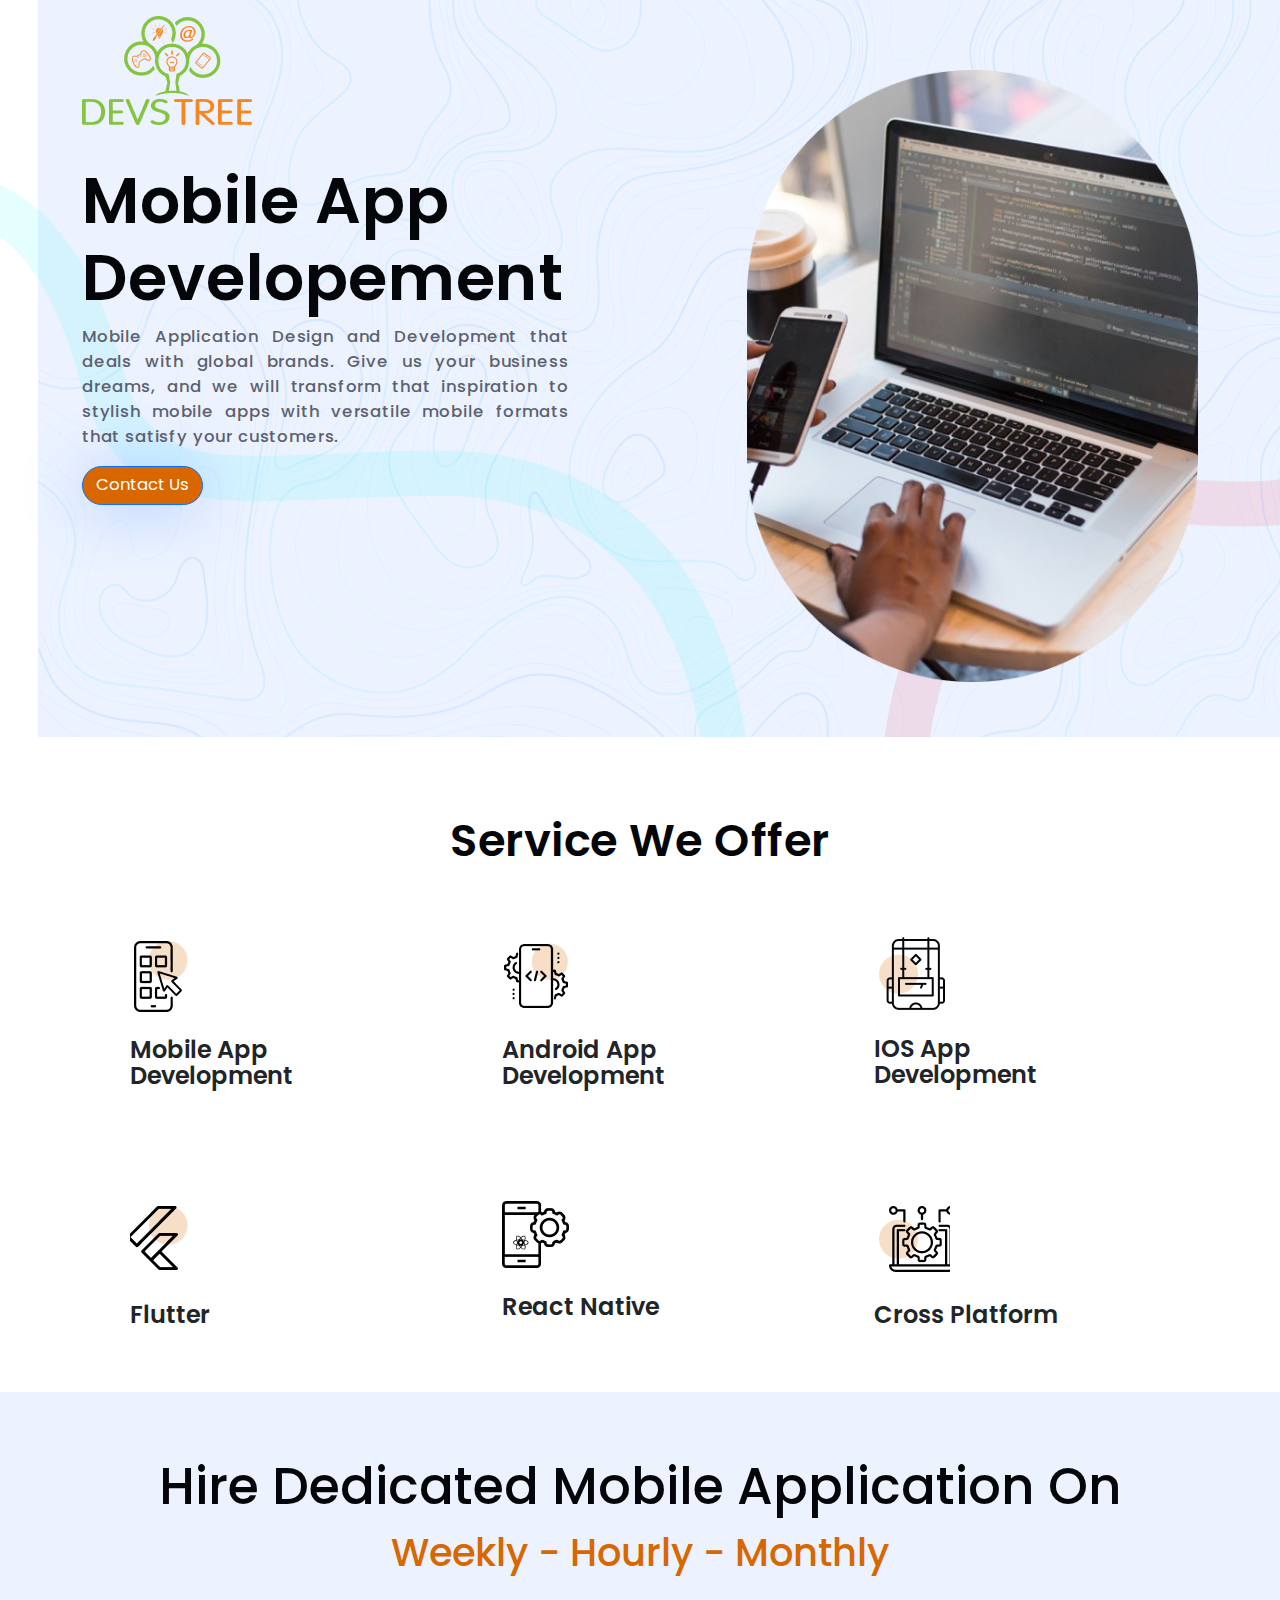
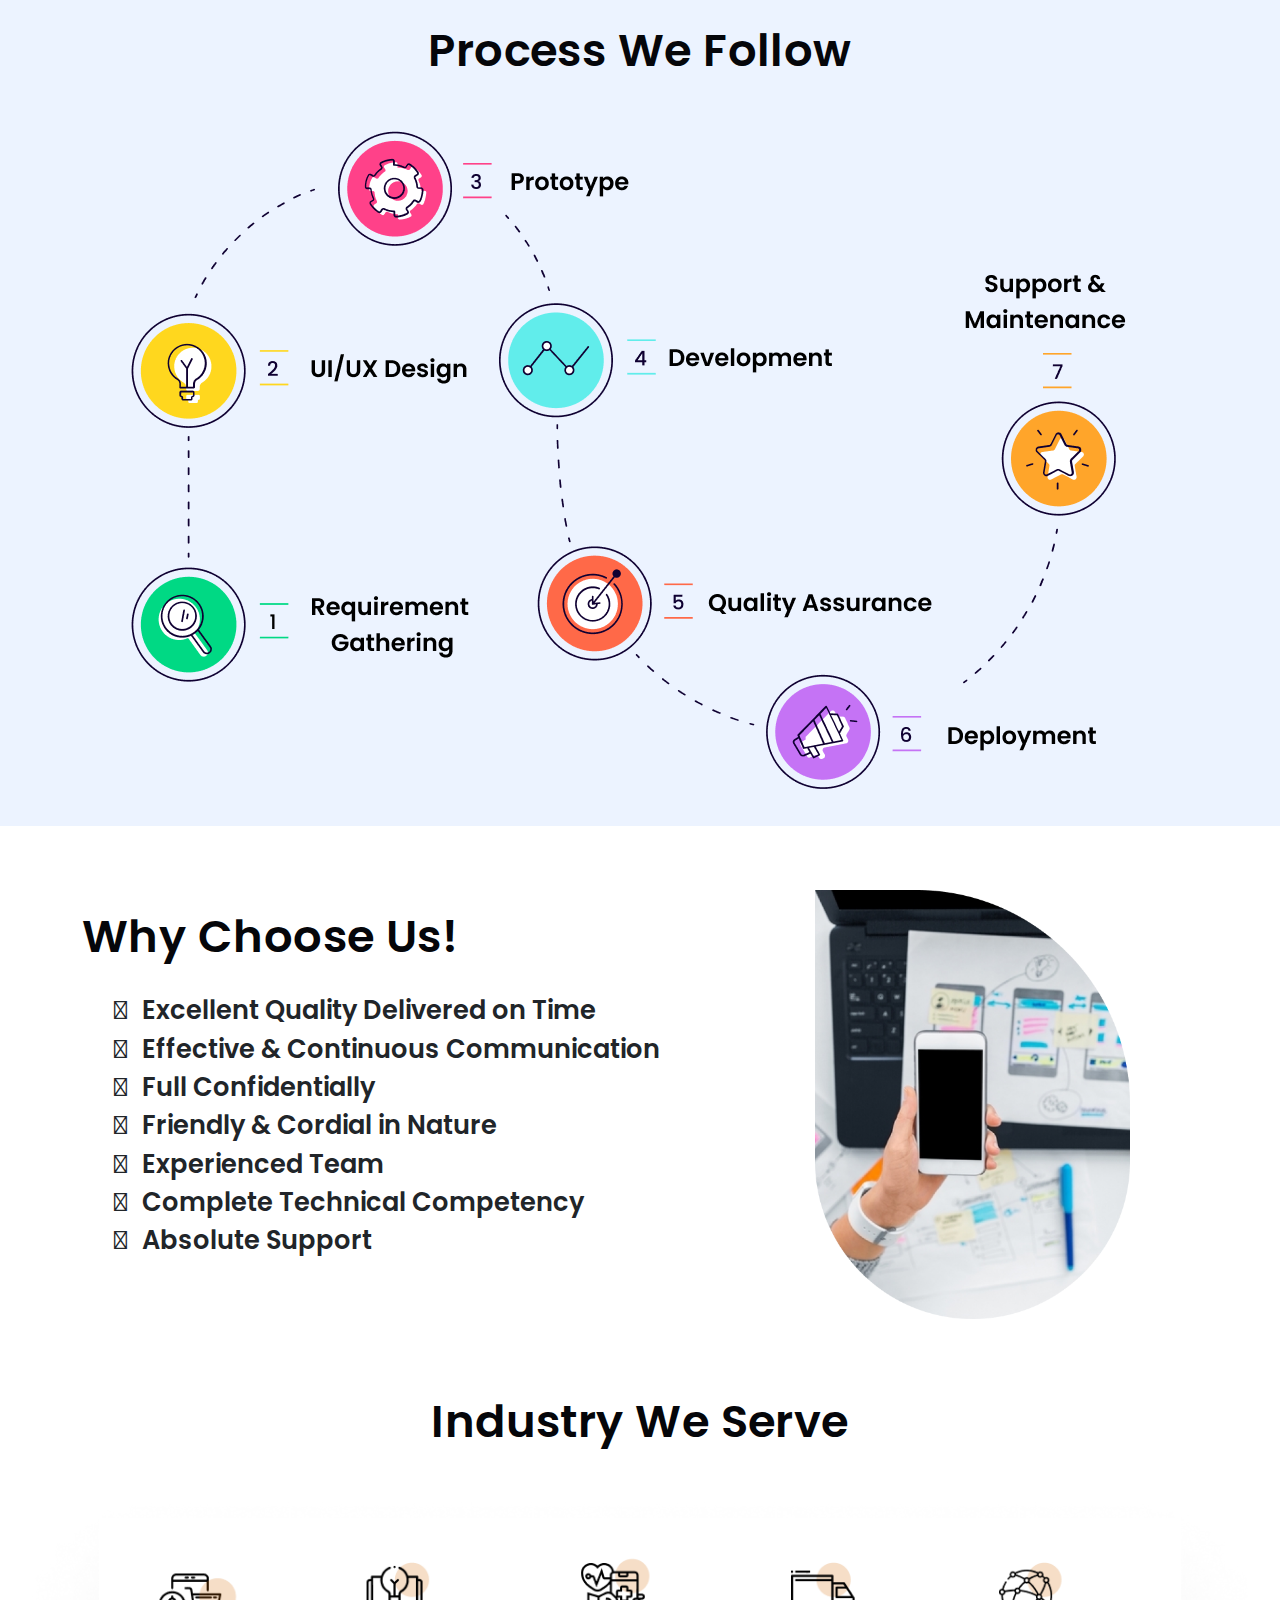
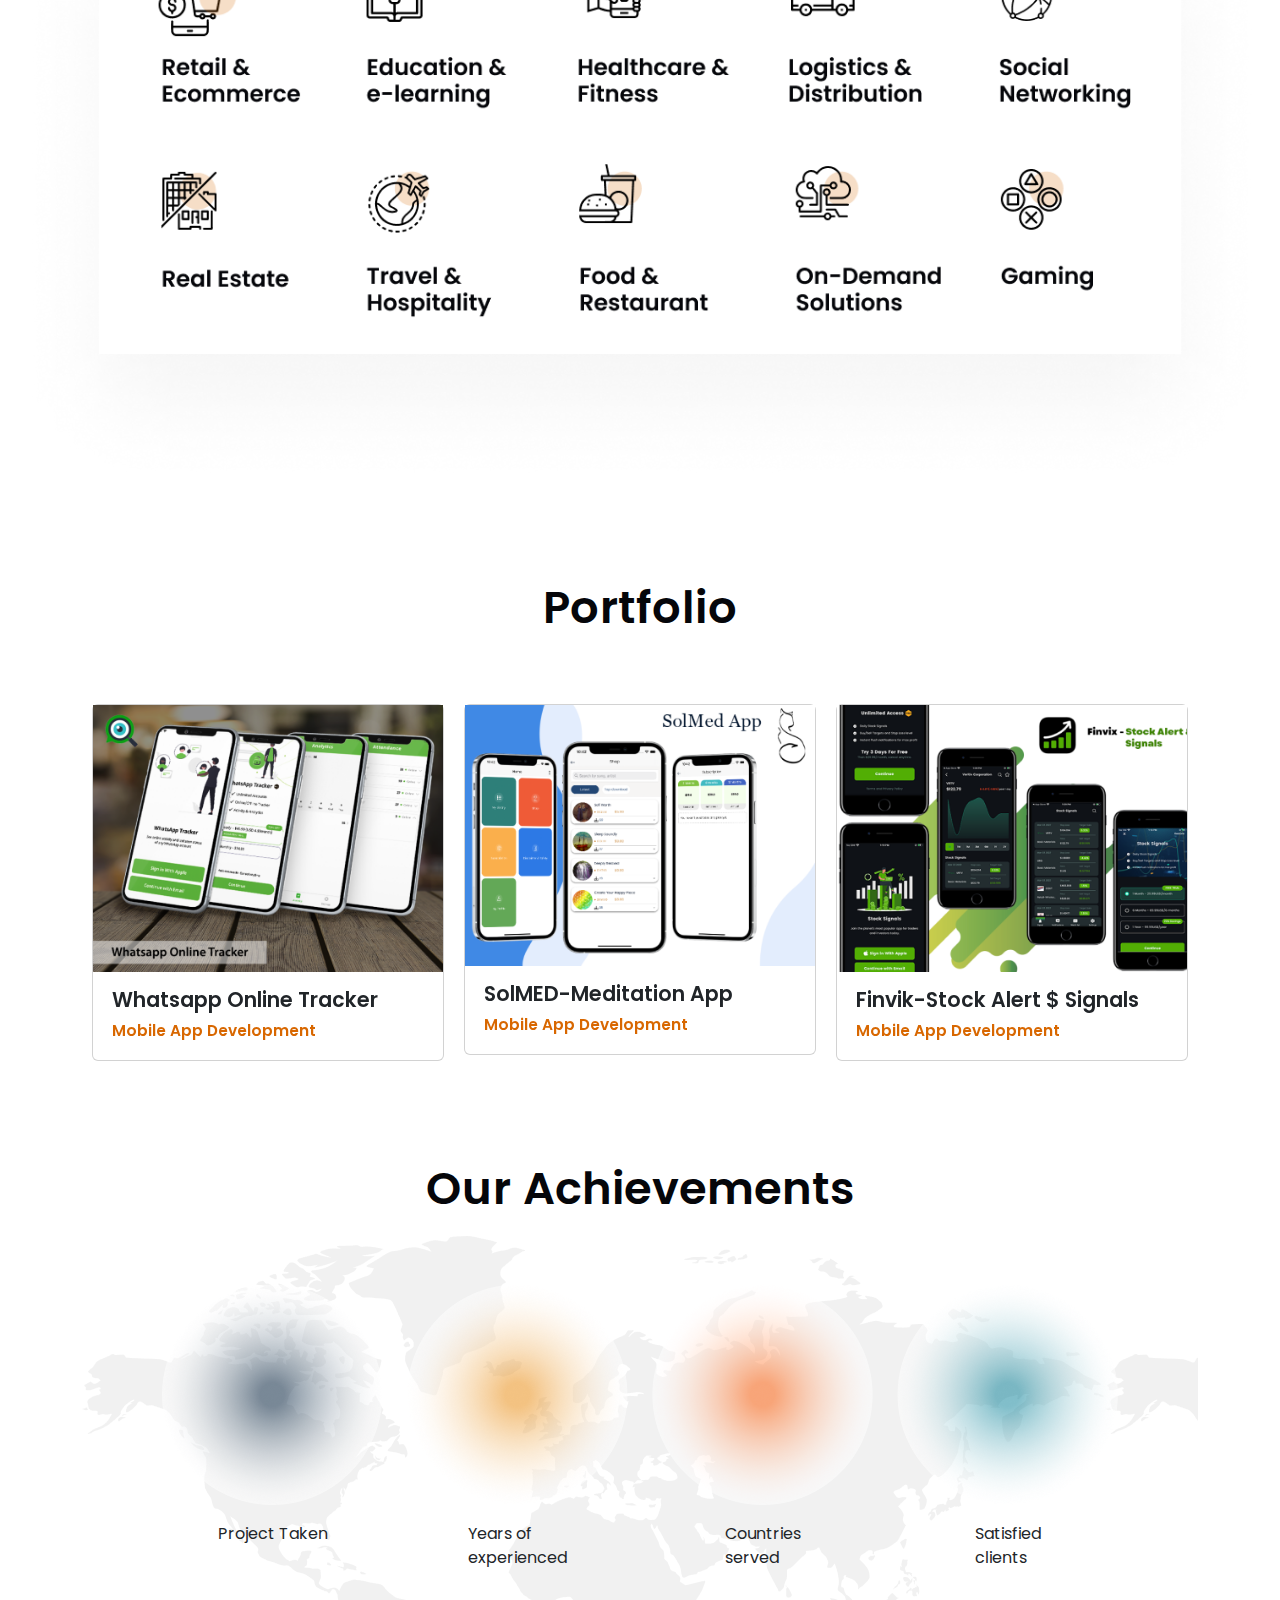
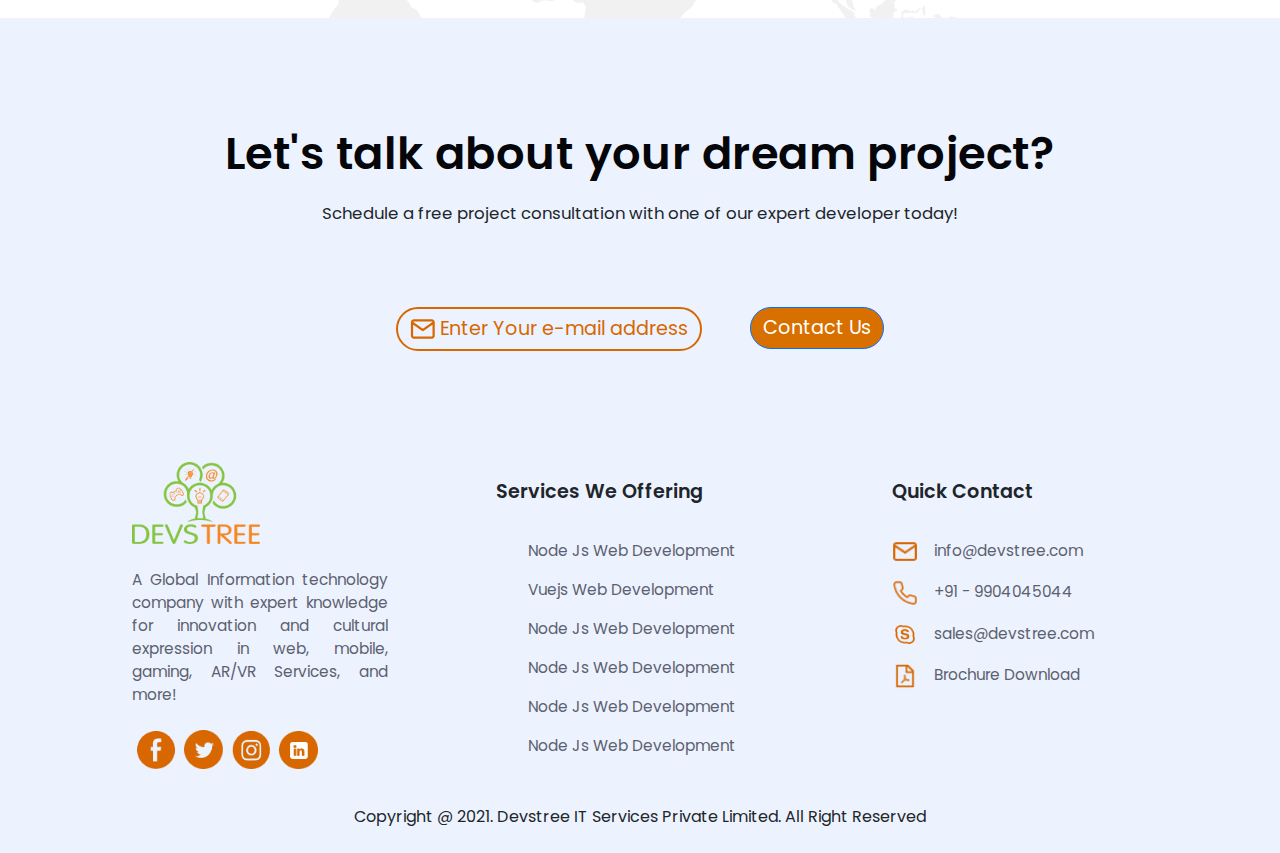
<file: devstreeWebPage/index.html>
<!DOCTYPE html>
<html lang="en">

<head>
    <meta charset="UTF-8">
    <meta http-equiv="X-UA-Compatible" content="IE=edge">
    <meta name="viewport" content="width=\
    , initial-scale=1.0">
    <title>Devstree</title>
    <!-- google font -->
    <link rel="preconnect" href="https://fonts.googleapis.com">
    <link rel="preconnect" href="https://fonts.gstatic.com" crossorigin>
    <link href="https://fonts.googleapis.com/css2?family=Poppins:wght@100;200;300;400;500;600;700&display=swap"
        rel="stylesheet">
    <!-- CSS link -->
    <link rel="stylesheet" href="css/style.css">
    <!-- Bootstrap link -->
    <link rel="stylesheet" href="css/bootstrap.min.css">
    <!-- media query -->
    <link rel="stylesheet" href="css/media.css">
    <!-- font-awesome link -->
    <link rel="stylesheet" href="https://cdnjs.cloudflare.com/ajax/libs/font-awesome/6.2.0/css/all.min.css">
    <!-- owl carousel cdn and jQuery -->
    <script src="https://code.jquery.com/jquery-3.5.1.js"></script>
    <script src="https://cdnjs.cloudflare.com/ajax/libs/OwlCarousel2/2.3.4/owl.carousel.min.js"></script>
    <link rel="stylesheet" href="https://cdnjs.cloudflare.com/ajax/libs/OwlCarousel2/2.3.4/assets/owl.carousel.min.css">
    <link rel="stylesheet"
        href="https://cdnjs.cloudflare.com/ajax/libs/OwlCarousel2/2.3.4/assets/owl.theme.default.min.css"
        integrity="sha512-sMXtMNL1zRzolHYKEujM2AqCLUR9F2C4/05cdbxjjLSRvMQIciEPCQZo++nk7go3BtSuK9kfa/s+a4f4i5pLkw=="
        crossorigin="anonymous" referrerpolicy="no-referrer" />

</head>

<body>
    <!-- header section start -->
    <header class="Header" style="background-image: url(images/BG-1.png); ">
        <div class="container">
            <div class="logo-image pt-3">
                <img src="images/logo.png" alt="" class="img-fluid">
            </div>
            <div class="row">
                <div class="col-md-7 f-set">
                    <div class="banner-text">
                        <h1>Mobile App Developement</h1>
                        <p>Mobile Application Design and Development that deals with global
                            brands. Give us your business dreams, and we will transform that inspiration to
                            stylish mobile apps with versatile mobile formats that satisfy your customers.</p>
                        <a href="#"><input class="btn btn-primary" type="reset" value="Contact Us"></a>
                    </div>

                </div>
                <div class="col-md-5 f-set">
                    <div class="image-banner-con">
                        <img src="images/banner1.png" alt="" class="img-fluid">
                    </div>

                </div>
            </div>
        </div>
    </header>

    <!-- service image section -->
    <section>
        <div class="container">
            <h1 class="heading-1">Service We Offer</h1>
            <div class="container" style="background-image: url(images/choose-bg.png)!important;">
                <div class="row" style="background-color: white;">
                    <div class="col-lg-4 col-md-4 col-sm-6 col-xs-12 p-5">
                        
                            <div class="d-flex justify-content-start f-set"><img src="images/service-1.png" alt="" class="img-fluid"></div>
                            <div class="d-flex justify-content-start f-set"><p class="service-text">Mobile App Development</p></div>
                        
                    </div>
                    <div class="col-lg-4 col-md-4 col-sm-6 col-xs-12 p-5">
                        
                        <div class="d-flex justify-content-start f-set "><img src="images/service-2.png" alt="" class="img-fluid"></div>
                        <div class="d-flex justify-content-start f-set "><p class="service-text">Android App Development</p></div>
                    
                    </div>
                    <div class="col-lg-4 col-md-4 col-sm-6 col-xs-12 p-5 justify-content-start">
                        
                        <div class="d-flex justify-content-start  f-set "><img src="images/service-3.png" alt="" class="img-fluid"></div>
                        <div class="d-flex justify-content f-set  pt-4"><p class="service-text" style="padding-top: 0;">IOS App <br> Development</p></div>
                    
                    </div>
                    <div class="col-lg-4 col-md-4 col-sm-6 col-xs-12 p-5">
                        
                        <div class="d-flex justify-content-start f-set  "><img src="images/service-4.png" alt="" class="img-fluid"></div>
                        <div class="d-flex justify-content-start f-set "><p class="service-text">Flutter</p></div>
                    
                    </div>
                    <div class="col-lg-4 col-md-4 col-sm-6 col-xs-12 p-5">
                        
                        <div class="d-flex justify-content-start f-set "><img src="images/service-5.png" alt="" class="img-fluid"></div>
                        <div class="d-flex justify-content-start f-set "><p class="service-text">React Native</p></div>
                    
                    </div>
                    <div class="col-lg-4 col-md-4 col-sm-6 col-xs-12 p-5">
                        
                        <div class="d-flex justify-content-start f-set "><img src="images/service-6.png" alt="" class="img-fluid"></div>
                        <div class="d-flex justify-content-start f-set "><p class="service-text">Cross Platform</p></div>
                    
                
                    </div>
                    
                    
                </div>
            </div>
        </div>

    </section>

    <!-- hire section start -->
    <section class="hire-section">
        <div class="container">
            <h1 class="heading-hire">Hire Dedicated Mobile Application On <br> <span class="style">Weekly - Hourly -
                    Monthly</span></h1>
            <h2 class="heading-1">Process We Follow</h2>
            <div >
                <img src="images/hire.png" alt="Process" class="img-fluid">
            </div>
        </div>

    </section>


    <!-- choose section start -->
    <section class="Choose">
        <div class="container ">
            <div class="row">
                <div class="col-md-7 ">
                    <div class="heading-1 justify-content-start">Why Choose Us!</div>
                    <div class="pt-2 pb-4">
                        <!-- <div class="tick-line pt-1"><i class="fa-regular fa-circle-check"></i>&nbsp&nbsp&nbsp
                            Excellent Quality Delivered on Time</div>
                        <div class="tick-line pt-1"><i class="fa-regular fa-circle-check"></i>&nbsp&nbsp&nbsp
                            Effective & Continuous Communication</div>
                        <div class="tick-line pt-1"><i class="fa-regular fa-circle-check"></i>&nbsp&nbsp&nbsp Full
                            Confidentially</div>
                        <div class="tick-line pt-1"><i class="fa-regular fa-circle-check"></i>&nbsp&nbsp&nbsp
                            Friendly & Cordial in Nature</div>
                        <div class="tick-line pt-1"><i class="fa-regular fa-circle-check"></i>&nbsp&nbsp&nbsp
                            Experienced Team</div>
                        <div class="tick-line pt-1"><i class="fa-regular fa-circle-check"></i>&nbsp&nbsp&nbsp
                            Complete Technical Competency</div>
                        <div class="tick-line pt-1"><i class="fa-regular fa-circle-check"></i>&nbsp&nbsp&nbsp
                            Absolute Support</div> -->
                        
                            <ul>
                                <li>Excellent Quality Delivered on Time</li>
                                <li>Effective & Continuous Communication</li>
                                <li>Full Confidentially</li>
                                <li>Friendly & Cordial in Nature</li>
                                <li>Experienced Team</li>
                                <li>Complete Technical Competency</li>
                                <li>Absolute Support</li>
                            </ul>
                    </div>
                </div>
                <div class="col-md-5 d-flex justify-content-center align-items-center">
                    <img src="images/choose1.png" alt="" class="choose-img">
                </div>
            </div>
        </div>
    </section>

    <!-- industry section start -->
    <section>
        <div class="container">
            <h1 class="heading-1">Industry We Serve</h1>
        </div>
        <div class="industry-image">
            <img src="images/i.png" alt="" class="img-fluid">
        </div>
    </section>

    <!-- slider section -->
 <section>
        <div class="container">
            <h1 class="heading-1">Portfolio</h1>
            <div class="row pt-5">
                <div class="slider owl-carousel ">
                    <div class="f-set">
                        <div class="card">
                            <div class="img">
                                <img src="images/port1.png" alt="" class="img-fluid">
                            </div>
                            <div class="content">
                                <div class="title">
                                    Whatsapp Online Tracker
                                </div>
                                <div class="sub-title">
                                    Mobile App Development
                                </div>
                            </div>
                        </div>
                    </div>
                    <div class="f-set">
                        <div class="card">
                            <div class="img">
                                <img src="images/port2.png" alt="">
                            </div>
                            <div class="content">
                                <div class="title">
                                    SolMED-Meditation App
                                </div>
                                <div class="sub-title">
                                    Mobile App Development
                                </div>
                            </div>
                        </div>
                    </div>
                    <div class="f-set">
                        <div class="card">
                            <div class="img">
                                <img src="images/port3.png" alt="">
                            </div>
                            <div class="content">
                                <div class="title">
                                    Finvik-Stock Alert $ Signals
                                </div>
                                <div class="sub-title">
                                    Mobile App Development
                                </div>
                            </div>
                        </div>
                    </div>
                    <div class="f-set">
                        <div class="card">
                            <div class="img">
                                <img src="images/port1.png" alt="" class="img-fluid">
                            </div>
                            <div class="content">
                                <div class="title">
                                    Whatsapp Online Tracker
                                </div>
                                <div class="sub-title">
                                    Mobile App Development
                                </div>
                            </div>
                        </div>
                    </div>
                    <div class="f-set">
                        <div class="card">
                            <div class="img">
                                <img src="images/port2.png" alt="">
                            </div>
                            <div class="content">
                                <div class="title">
                                    SolMED-Meditation App
                                </div>
                                <div class="sub-title">
                                    Mobile App Development
                                </div>
                            </div>
                        </div>
                    </div>
                   <div class="f-set">
                    <div class="card">
                        <div class="img">
                            <img src="images/port3.png" alt="">
                        </div>
                        <div class="content">
                            <div class="title">
                                Finvik-Stock Alert $ Signals
                            </div>
                            <div class="sub-title">
                                Mobile App Development
                            </div>
                        </div>
                   </div>
                    </div>
                </div>

            </div>
        </div>
    </section>     



    <!-- Acheivement section start -->
    <section>
        <div class="container ">
            <h1 class="heading-1">Our Achievements</h1>
            <div style="background-image: url(images/ach.png);">
                <div class=" d-flex justify-content-evenly py-5">
                    <div class="row">
                        <div class="col-md-3 f-set">
                            <div><img src="images/ach1.png" alt="" class="img-fluid"></div>
                            <div class="a-name justify-content-center d-flex align-items-center pt-3">Project Taken
                            </div>
                        </div>


                        <div class="col-md-3 f-set">
                            <div><img src="images/ach2.png" alt="" class="img-fluid"></div>
                            <div class="a-name justify-content-center d-flex align-items-center pt-3">Years
                                of<br>experienced</div>
                        </div>



                        <div class="col-md-3 f-set ">
                            <div><img src="images/ach3.png" alt="" class="img-fluid"></div>
                            <div class="a-name justify-content-center d-flex align-items-center pt-3">Countries <br>
                                served
                            </div>
                        </div>



                        <div class="col-md-3 f-set">
                            <div><img src="images/ach4.png" alt="" class="img-fluid"></div>
                            <div class="a-name justify-content-center d-flex align-items-center pt-3">Satisfied <br>
                                clients
                            </div>
                        </div>


                    </div>
                </div>
            </div>
        </div>

    </section>


    <!-- footer section start -->
    <section class="Footer" style="background-color:#ECF3FF;">
        <div class="container ">
            <div class="part">
                <h1 class="heading-1">Let's talk about your dream project?</h1>
                <p class="d-flex justify-content-center foot-p">Schedule a free project consultation with one of our
                    expert developer today!</p>
                <div class="d-flex justify-content-center ">
                    <div class="me-5 custum-padding "><button type="button" class="btn btn-outline-warning footer-btn-1"> <img src="images/mail.png" alt="" class=""> Enter Your e-mail address</button></div>
                    <div class="custum-padding"><a href="#"><input class="btn btn-primary footer-btn-2" type="reset" value="Contact Us"></a></div>
                </div>
            </div>
            <div class="part custum-padding1">
                <div class="row">

                    <div class="col-md-4 d-flex justify-content-center">
                        <div class="ww">
                            <div class="pt-2 f-set">
                                <img src="images/logo.png" alt="" class="f-logo">
                            </div>
                            <div class=" pt-2 f-set">
                                <p class="pt-3 foot-para">A Global Information technology company with expert
                                    knowledge for innovation and cultural expression in web, mobile, gaming, AR/VR
                                    Services, and more!</p>
                            </div>
                            <div class=" pt-2 f-set">
                                <img src="images/facebook.png" alt="" class="img-fluid">
                                <img src="images/twitter.png" alt="" class="img-fluid">
                                <img src="images/insta.png" alt="" class="img-fluid">
                                <img src="images/linkedin.png" alt="" class="img-fluid">
                            </div>
                        </div>
                    </div>

                    <div class="col-md-4 d-flex justify-content-center">
                        <div>
                            <div class="pt-4 f-set">
                                <p class="f-s">Services We Offering</p>
                            </div>
                            <div>
                                <ul class="f-set-2">
                                    <li class="foot-para pt-3"> <a href=""> Node Js Web Development</a></li>
                                    <li class="foot-para pt-3"><a href=""> Vuejs Web Development</a></li>
                                    <li class="foot-para pt-3"><a href=""> Node Js Web Development</a></li>
                                    <li class="foot-para pt-3"><a href=""> Node Js Web Development</a></li>
                                    <li class="foot-para pt-3"><a href=""> Node Js Web Development</a></li>
                                    <li class="foot-para pt-3"><a href=""> Node Js Web Development</a></li>
                                    
                                </ul>
                            </div>
                        </div>
                    </div>

                    <div class="col-md-4 d-flex justify-content-center">
                        <div>
                            <div class="f-set">
                                <p class="f-s pt-4 pb-3" style="margin: 0!important;">Quick Contact</p>
                            </div>
                            <div class="f-set-2">
                                <div class="foot-para pt-3"><img src="images/QC-1.png" alt=""
                                        class="fff1">&nbsp&nbsp&nbsp
                                    info@devstree.com</div>
                                <div class="foot-para pt-3"><img src="images/QC-2.png" alt=""
                                        class="fff1">&nbsp&nbsp&nbsp +91 -
                                    9904045044</div>
                                <div class="foot-para pt-3"><img src="images/QC-3.png" alt=""
                                        class="fff1">&nbsp&nbsp&nbsp
                                    sales@devstree.com</div>
                                <div class="foot-para pt-3"><img src="images/QC-4.png" alt=""
                                        class="fff1">&nbsp&nbsp&nbsp
                                    Brochure Download</div>
                            </div>

                        </div>
                    </div>

                </div>
                <div class="part">
                    <p class="d-flex justify-content-center f-p m-0 pb-4">Copyright @ 2021. Devstree IT Services Private
                        Limited. All Right Reserved</p>
                </div>
            </div>
    </section>

    <!-- bootstrap js cdn -->
    <script src="https://cdn.jsdelivr.net/npm/bootstrap@5.2.0/dist/js/bootstrap.bundle.min.js"
        integrity="sha384-A3rJD856KowSb7dwlZdYEkO39Gagi7vIsF0jrRAoQmDKKtQBHUuLZ9AsSv4jD4Xa"
        crossorigin="anonymous"></script>
    <!-- owl carousel cdn -->
    <script src="https://cdnjs.cloudflare.com/ajax/libs/OwlCarousel2/2.3.4/owl.carousel.min.js"
        integrity="sha512-bPs7Ae6pVvhOSiIcyUClR7/q2OAsRiovw4vAkX+zJbw3ShAeeqezq50RIIcIURq7Oa20rW2n2q+fyXBNcU9lrw=="
        crossorigin="anonymous" referrerpolicy="no-referrer"></script>

    <script src="script.js"></script>
</body>

</html>
</file>
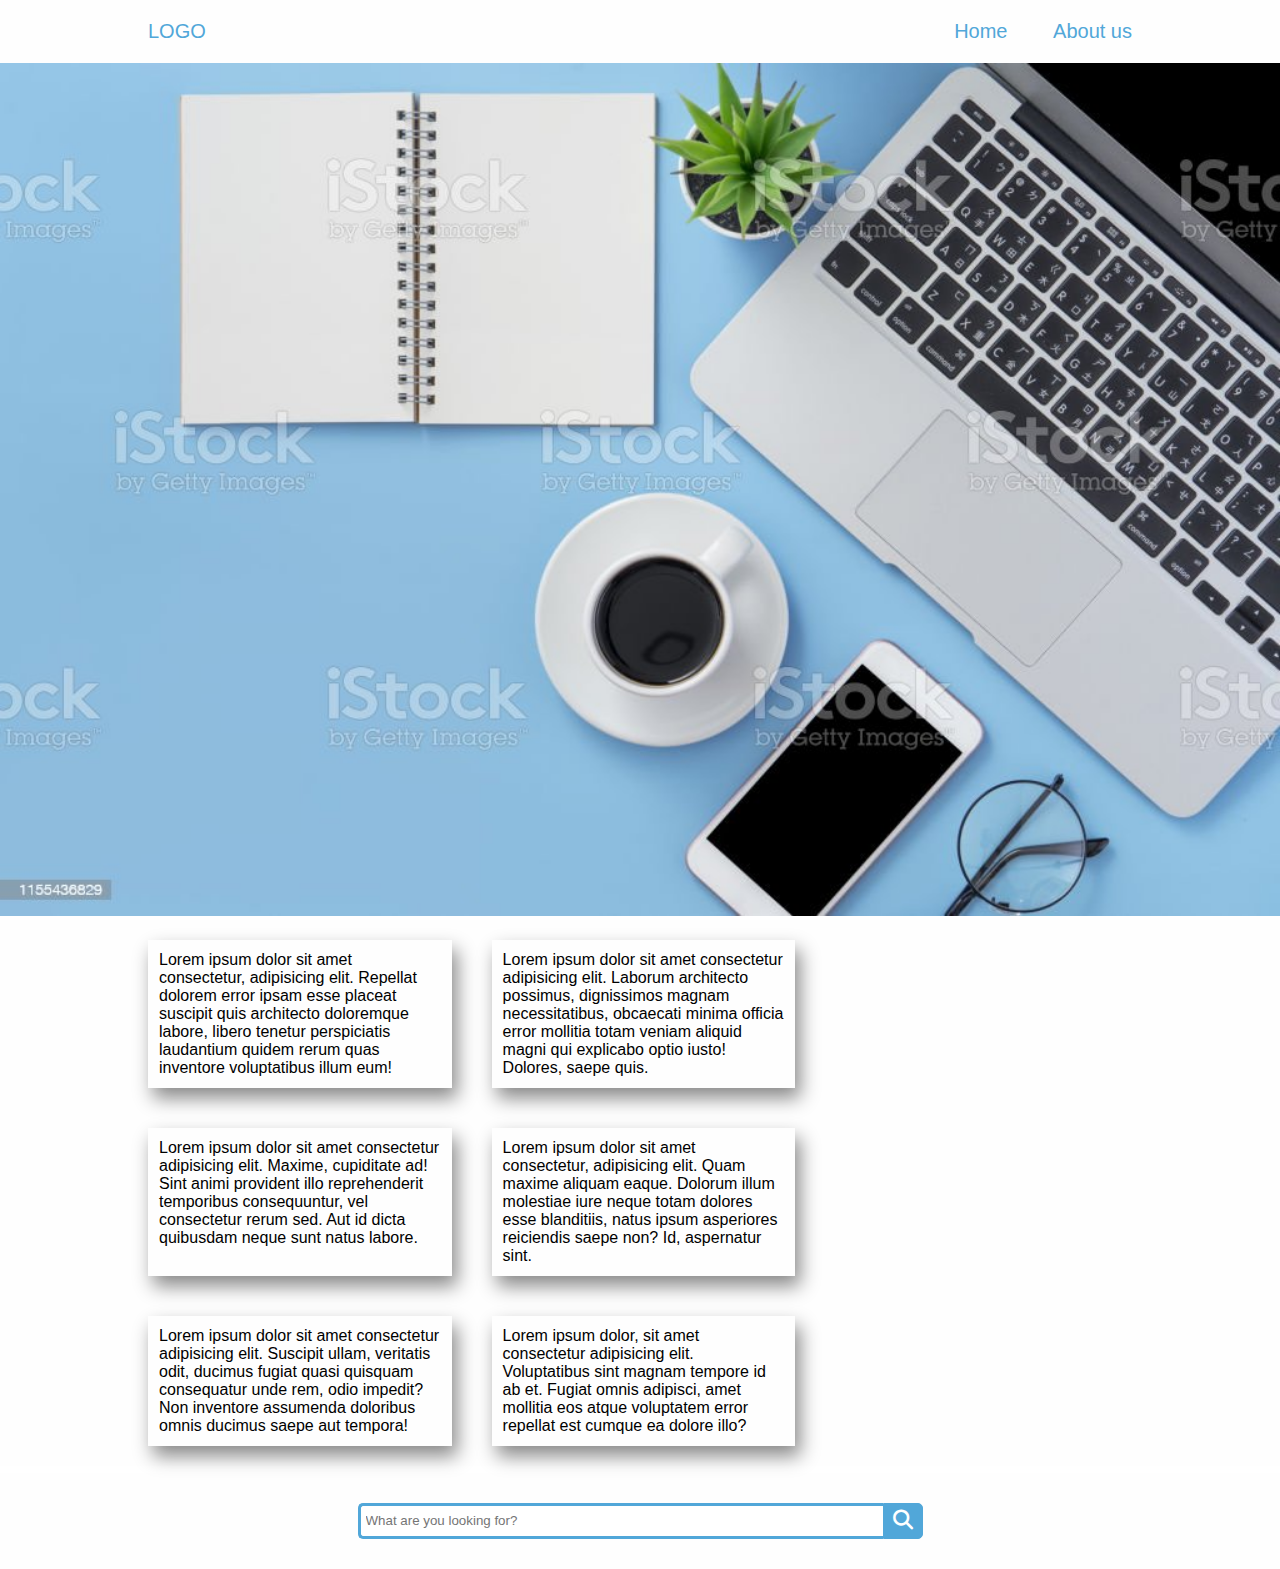
<file: Task-1/index.html>
<!DOCTYPE html>
<html lang="en">
<head>
    <meta charset="UTF-8">
    <meta http-equiv="X-UA-Compatible" content="IE=edge">
    <meta name="viewport" content="width=device-width, initial-scale=1.0">
    <title>Task-1</title>
    <link rel="stylesheet" href="style.css">
    <link rel="stylesheet" href="https://cdnjs.cloudflare.com/ajax/libs/font-awesome/6.2.0/css/all.min.css">
</head>
<body>

    
<!-- header -->

    <section class="header">
        <div class="container">
            <div class="nav">
                <p>LOGO</p>
                <ul>
                    <li><a href="#"></a>Home</li>
                    <li><a href="#"></a>About us</li>
                    
                </ul>
            </div>
        </div>
    </section>

<!-- image start -->
 
    <section class="image">
        <img src="intern.lpg.jpg" alt="" id="img">
    </section>

<!-- box start -->

    <section class="box">
        <div class="container">
            <div class="box-conatiner">
                <div class="box-blog">Lorem ipsum dolor sit amet consectetur, adipisicing elit. Repellat dolorem error ipsam esse placeat suscipit quis architecto doloremque labore, libero tenetur perspiciatis laudantium quidem rerum quas inventore voluptatibus illum eum!</div>
                <div class="box-blog">Lorem ipsum dolor sit amet consectetur adipisicing elit. Laborum architecto possimus, dignissimos magnam necessitatibus, obcaecati minima officia error mollitia totam veniam aliquid magni qui explicabo optio iusto! Dolores, saepe quis.</div>
                <div class="box-blog">Lorem ipsum dolor sit amet consectetur adipisicing elit. Maxime, cupiditate ad! Sint animi provident illo reprehenderit temporibus consequuntur, vel consectetur rerum sed. Aut id dicta quibusdam neque sunt natus labore.</div>
                <div class="box-blog">Lorem ipsum dolor sit amet consectetur, adipisicing elit. Quam maxime aliquam eaque. Dolorum illum molestiae iure neque totam dolores esse blanditiis, natus ipsum asperiores reiciendis saepe non? Id, aspernatur sint.</div>
                <div class="box-blog">Lorem ipsum dolor sit amet consectetur adipisicing elit. Suscipit ullam, veritatis odit, ducimus fugiat quasi quisquam consequatur unde rem, odio impedit? Non inventore assumenda doloribus omnis ducimus saepe aut tempora!</div>
                <div class="box-blog">Lorem ipsum dolor, sit amet consectetur adipisicing elit. Voluptatibus sint magnam tempore id ab et. Fugiat omnis adipisci, amet mollitia eos atque voluptatem error repellat est cumque ea dolore illo?</div>
            </div>
        </div>
    </section>

<!-- searching -->

    <section class="search">
        
            <div class="conatiner">
                <div class="search-items">
                    <input type="text" class="searchTerm" placeholder="What are you looking for?">
                    <button type="submit" class="searchButton"><i class="fa fa-search"></i></button>
                 </div>
            </div>

       

    </section>


    
</body>
</html>
</file>
<file: devstreeWebPage/css/style.css>
*{
    font-family:'Poppins', sans-serif;
    margin: 0;
    padding: 0;
}
.heading-1{
    font-weight: 600;
    font-size: 3.5vw;
    letter-spacing: 0.01em;
    color: #05060A;
    display: flex;
    justify-content: center;
    padding-top: 1vw;
    padding-bottom: 1vw;
}
section{
    padding-top: 5vw;
}


/* header css */

.banner-text {
    padding-top: 3vw;
}
.banner-text h1{
        font-weight: 600;
        font-size: 5vw;
        letter-spacing: 0.01em;
        color: #05060A;
}
.banner-text p{
    width: 38vw;
    font-weight: 500;
    font-size: 1.3vw;
    line-height: 150%;
    letter-spacing: 0.05em;
    color: #5D616F;
    text-align: justify;
}
.banner-text a{
    text-decoration: none;
}
.banner-text a .btn{
    display: flex;
    flex-direction: row;
    justify-content: center;
    align-items: center;
    padding: 0.5vw 1vw;
    font-size: 1.3vw;
    color: white;
    background: #D86700;
    box-shadow: 0px 4px 60px rgba(62, 130, 252, 0.35);
    border-radius: 40px;
}
.image-banner-con{
    position: relative;
    top: -9%;

}

/* service section */


.service-text{
    font-weight: 600;
    font-size: 24px;
    line-height: 26px;
    padding-top: 25px;
}

    /* hire section */
    .hire-section{
        
        background-color: #ECF3FF;
        align-items: center;
    }
    .heading-hire{
        font-style: normal;
        font-size: 4vw;
    
        text-align: center;
        color: #05060A;
        margin: 0!important;
        
        padding-bottom: 2rem;

    }
    
    .style{
 
    font-style: normal;
   
    text-align: center;
    color: #D86700!important;
    font-size: 3vw!important;
    }
    .same-color{
        background-color: #ECF3FF;
    }

    .hire-img{
        width: 60%;
    }

    /* choose section */
    .Choose ul{
        list-style-type: none;
    }
    .Choose ul li{
        font-weight: 200;
        font-size: 2vw;
        font-weight: 600;
    }
    .choose-img{
        width: 70%;
    }
    .Choose ul li::before{
        padding-right: 15px;
        font-size: 2vw;
        content: "\f058";
       
        
      
    }


    /* industry section */
   
        

    /* slider section */
    
    .slider{
    max-width: 1100px;
    display: flex;
  }
  .slider .card{
    flex: 1;
    margin: 0 10px;
    background: #fff;
  }
  .slider .card .img img{
    height: 100%;
    width: 100%;
    
    object-fit: cover;
  }
  .slider .card .content{
    padding: 1vw 1.5vw;
  }
  .card .content .title{
    font-size: 1.6vw;
    font-weight: 600;
  }
  .card .content .sub-title{
    font-size: 1.2vw;
    font-weight: 600;
    color: #D86700;
    line-height: 2rem;
  
  }


  


    /* Ach section */

   
   
    /* footer section */

    .part{
        padding-top: 2rem;
    }
    
    .foot-p{
        font-size: 1.3vw;
    }
    .footer-btn-1{
      
        color: #D86700!important;
        border-radius: 40px!important;
       
        font-size: 1.5vw!important;
        border: 2px solid #D86700!important;
        align-items: center;
    }
    .footer-btn-1:hover{
      
        background-color: #D86700!important;
        color: white!important;
    }
    .footer-btn-2{
        background-color: #D87000!important;
        border-radius: 40px!important;
        font-size: 1.5vw!important;
    
    }
    .mail-img{
        width: 6%;
        padding-bottom: 0.5vw;
    }
   .foot-para{
    font-size: 1.2vw;
    line-height: 150%;
    width: 20vw;
    color: #5D616F;
    text-align: justify;
    text-decoration: none;
    text-decoration: none;
   }
  
   .f-logo{
    width: 10vw;
   }
   .fff{
    width: 2vw;
    padding-right: 0.5vw;
   }
   .fff1{
    width: 2vw!important;
    
   }
   .f-s{
    font-size:1.5vw;
    font-weight: 600;
   }
   .custum-padding{
    padding-top: 5vw;
   }
   .custum-padding1{
    padding-top: 8vw;
   }
  .Footer ul{
    list-style-type: none;
  }
  .Footer ul li a{
    text-decoration: none;
    color: #5D616F!important;
  }
  .Footer .img-fluid{
    width: 3vw;
    margin-left:5px
  }
</file>
<file: devstreeWebPage/css/media.css>
/* header css */
    @media only screen and (max-width:768px){

        .Header .logo-image .img-fluid{
            width: 10vw;
        }
      
       
        .banner-text h1{
                font-weight: 600;
                font-size: 4vw;
                /* letter-spacing: 0.01em; */
                color: #05060A;
        }
        .banner-text p{
            width: 54vw;
            font-weight: 500;
            font-size: 1.3vw;
            line-height: 150%;
            letter-spacing: 0.05em;
            color: #5D616F;
            text-align: justify;
        }
        
       
        .image-banner-con{
            position: relative;
           padding-top: 50px;
           width: 50%;
           

}
.service-text{
    font-weight: 600;
    font-size: 5vw;
    line-height: 26px;
    padding-top: 25px;
}
.choose-img{
    width: 50%;
}





    }
    


    /* port ascetion */

    @media only screen and (max-width:768px){
        .slider .card{
            width: 40vw;
            
        }
        .slider .card .img img{
            height: 100%;
            width: 100%;
            object-fit: cover;
          }
          .slider .card .content{
            padding: 1vw 2.5vw;
          }
          .card .content .title{
            font-size: 2.5vw;
            font-weight: 600;
          }
          .card .content .sub-title{
            font-size: 1.5vw;
            font-weight: 600;
            color: #D86700;
            line-height: 2rem;
          }
    }
    /* slider section */
  

    /* ach section0 */
    @media only screen and (max-width:768px){

        .ach-img{
            width: 25vw;
        }
       
        .a-name{
           font-family: 'poppins';
           font-size: 3vw;
           font-weight: 500;
           padding-top: 20px;
        }


    }





/* footer */
    @media only screen and (max-width:768px){
        .f-p{
            font-size: 2vw;
            display: flex;
            justify-content: center;
        }
        .f-btn-1{
          
            color: #D86700;
            border-radius: 30px;
            width: 100%;
            
            font-size: 2.5vw;
            border: 2px solid #D86700;
        }
        .f-btn-2{
            color: white;
            background-color: #D87000;
            font-size: 3.5vw;
            border-radius: 30px;
            width: 100%;
            
            border-radius:2px solid #D87000;
        
        }
       .foot-para{
        
        font-size: 2vw;
     display: flex;
     justify-content:flex-start;
        width: 60vw;
        color: #5D616F;
        text-align: justify;
       }
       .f-logo{
        width: 10vw;
       }
       .fff{
        width: 4%;
        padding-right: 0.5vw;
       }
       .fff1{
        width: 2vw!important;
       }
       .f-s{
        font-size:3vw;
        font-weight: 600;
       }
      .f-set{
        display: flex!important;
        justify-content: center!important;
      }
      .f-set-2{
        padding-left: 28vw;
      }
     

    }
</file>
<file: Task-1/style.css>
*{
    margin: 0;
    padding: 0;
    font-family: 'Gill Sans', 'Gill Sans MT', Calibri, 'Trebuchet MS', sans-serif;
}
.header{
    background-color:#fefefe;
    color: rgb(81, 167, 217);
}

.container{
    width: 80%;
    margin: 0 auto;
    display: table;
}
.nav{
    display: flex;
    justify-content: space-between;
    padding: 20px;
    font-size: 20px;
}
ul li a{
    padding-right: 40px;
}
ul li:hover{
    font-size: 30px;
    text-decoration: solid;
    transition: 0.3s ease;
    
}
ul li{
    text-decoration: none;
    display: inline-block;
}

/* image */
#img{
    width: 100%;
    

}


/* box */

.box{
    background-color: #fefefe;
}

.box-conatiner{
    display: flex;
    flex-wrap: wrap;
}
.box-blog{
    width: 27.5%;
    margin: 20px;
    padding: 11px;
    background-color: #fefefe;
    box-shadow: 5px 10px 18px #888888;
}
.box-blog:hover{
    color: black;
    transition: 0.3s ease;
    transform: scale(1.1);
    box-shadow: 5px 10px 18px rgb(81, 167, 217);
    border-radius: 15px;
}

/* search */

.search{
    background-color: #fefefe;
    padding-top: 30px;
    padding-bottom: 30px;
    margin-top: 7px;
}

.search-items{
    display: flex;
    justify-content: center;
}

.searchTerm {
    display: flex;
    float: left;
    width: 40%;
    border: 3px solid rgb(81, 167, 217);
    border-right: none;
    padding: 5px;
    height: 20px;
    border-radius: 5px 0 0 5px;
    outline: none;
    color: #9DBFAF;
  }
  
  .searchTerm:focus{
    color: black;
  }
  
  .searchButton {
    width: 40px;
    height: 36px;
    border:1px solid rgb(81, 167, 217);
    background: rgb(81, 167, 217);
    float: right;
    color: #fff;
    border-radius: 0 5px 5px 0;
    cursor: pointer;
    font-size: 20px;
  }


/* media query */

@media screen and (max-width: 1200px) {
  .box-blog {
    width: 100%;
  }
}
</file>
